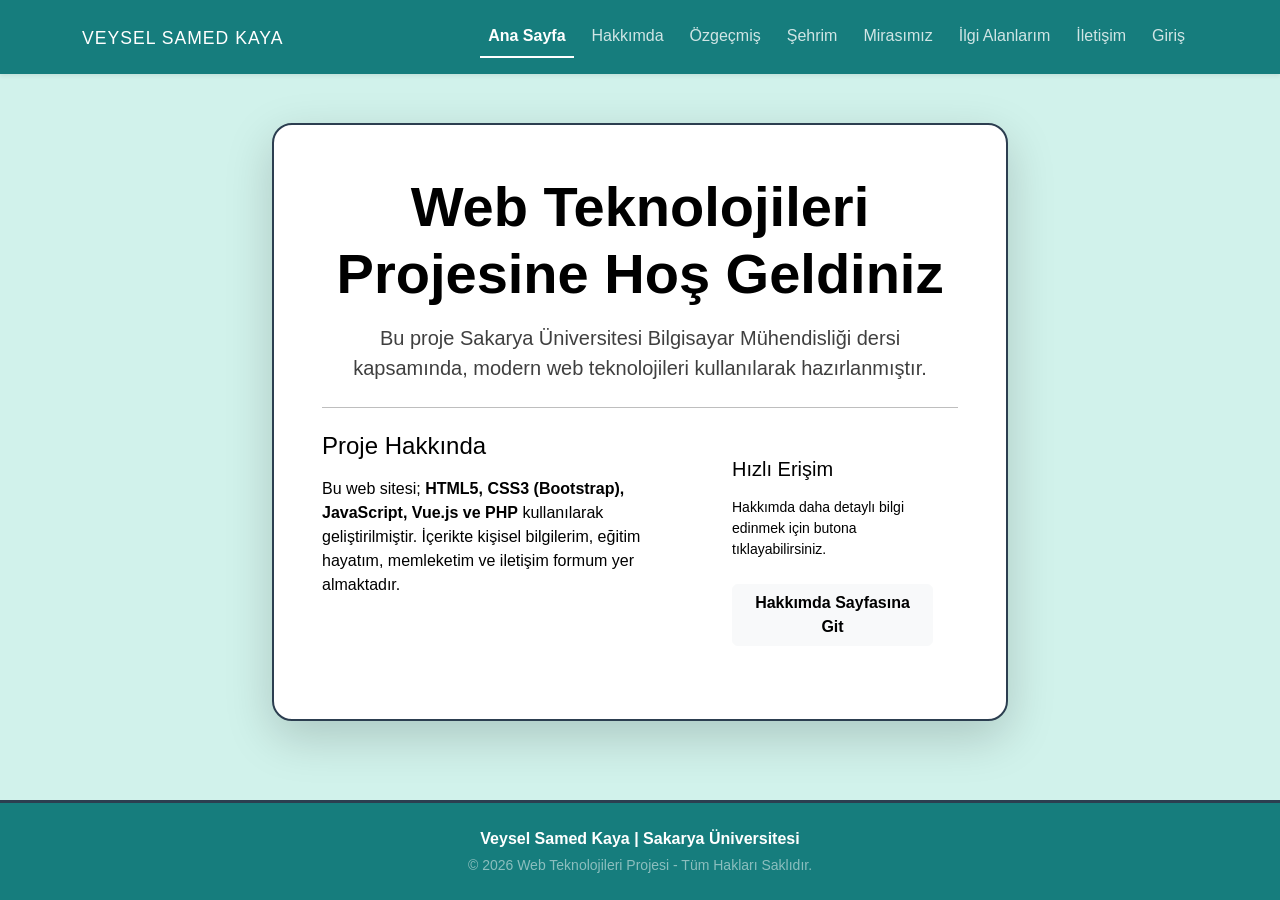
<file: index.html>
<!DOCTYPE html>
<html lang="tr">
<head>
    <meta charset="UTF-8">
    <meta name="viewport" content="width=device-width, initial-scale=1.0">
    <title>Ana Sayfa - Web Projesi</title>
    <link href="https://cdn.jsdelivr.net/npm/bootstrap@5.3.0/dist/css/bootstrap.min.css" rel="stylesheet">
    <link rel="stylesheet" href="style.css">
</head>
<body class="d-flex flex-column min-vh-100">

    <nav class="navbar navbar-expand-lg navbar-dark shadow-sm">
        <div class="container">
            <a class="navbar-brand" href="index.html">
    <span class="user-name">Veysel Samed Kaya</span>
</a>
            <button class="navbar-toggler" type="button" data-bs-toggle="collapse" data-bs-target="#navbarNav">
                <span class="navbar-toggler-icon"></span>
            </button>
            <div class="collapse navbar-collapse" id="navbarNav">
                <ul class="navbar-nav ms-auto">
                    <li class="nav-item"><a class="nav-link active-link" href="index.html">Ana Sayfa</a></li>
                    <li class="nav-item"><a class="nav-link" href="hakkinda.html">Hakkımda</a></li>
                    <li class="nav-item"><a class="nav-link" href="ozgecmis.html">Özgeçmiş</a></li>
                    <li class="nav-item"><a class="nav-link" href="sehrim.html">Şehrim</a></li>
                    <li class="nav-item"><a class="nav-link" href="mirasimiz.html">Mirasımız</a></li>
                    <li class="nav-item"><a class="nav-link" href="ilgialanlarim.html">İlgi Alanlarım</a></li>
                    <li class="nav-item"><a class="nav-link" href="iletisim.html">İletişim</a></li>
                    <li class="nav-item"><a class="nav-link" href="login.html">Giriş</a></li>
                </ul>
            </div>
        </div>
    </nav>

    <main class="container my-auto py-5">
        <div class="row justify-content-center">
            <div class="col-md-10 col-lg-8">
                <div class="custom-card shadow-lg p-5 text-center">
                    <h1 class="display-4 fw-bold mb-3">Web Teknolojileri Projesine Hoş Geldiniz</h1>
                    <p class="lead opacity-75 mb-4">
                        Bu proje Sakarya Üniversitesi Bilgisayar Mühendisliği dersi kapsamında, 
                        modern web teknolojileri kullanılarak hazırlanmıştır.
                    </p>
                    <hr class="my-4 bg-white opacity-25">
                    
                    <div class="row text-start g-4">
                        <div class="col-md-7">
                            <h3 class="h4 mb-3">Proje Hakkında</h3>
                            <p>Bu web sitesi; <strong>HTML5, CSS3 (Bootstrap), JavaScript, Vue.js ve PHP</strong> kullanılarak geliştirilmiştir. İçerikte kişisel bilgilerim, eğitim hayatım, memleketim ve iletişim formum yer almaktadır.</p>
                        </div>
                        <div class="col-md-5">
                            <div class="bg-white bg-opacity-10 p-4 rounded-4 border border-white border-opacity-10">
                                <h4 class="h5 mb-3">Hızlı Erişim</h4>
                                <p class="small mb-4">Hakkımda daha detaylı bilgi edinmek için butona tıklayabilirsiniz.</p>
                                <a href="hakkinda.html" class="btn btn-light w-100 fw-bold">Hakkımda Sayfasına Git</a>
                            </div>
                        </div>
                    </div>
                </div>
            </div>
        </div>
    </main>

    <footer class="mt-auto py-4 text-center">
        <div class="container">
            <p class="mb-1 fw-bold">Veysel Samed Kaya | Sakarya Üniversitesi</p>
            <p class="small opacity-50 mb-0">&copy; 2026 Web Teknolojileri Projesi - Tüm Hakları Saklıdır.</p>
        </div>
    </footer>

    <script src="https://cdn.jsdelivr.net/npm/bootstrap@5.3.0/dist/js/bootstrap.bundle.min.js"></script>
</body>
</html>
</file>
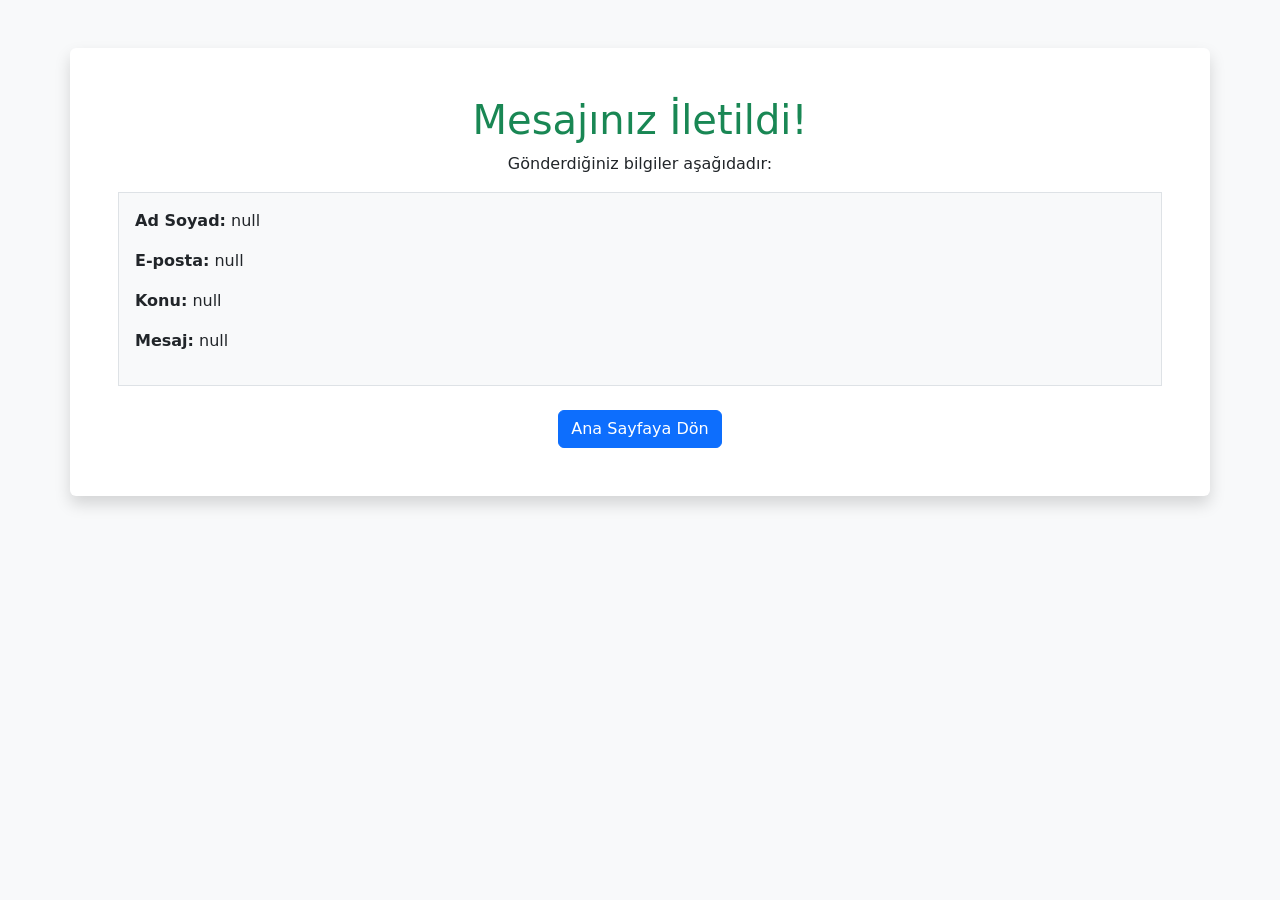
<file: gonderilen.html>
<!DOCTYPE html>
<html lang="tr">
<head>
    <meta charset="UTF-8">
    <title>Mesaj Alındı</title>
    <link href="https://cdn.jsdelivr.net/npm/bootstrap@5.3.0/dist/css/bootstrap.min.css" rel="stylesheet">
</head>
<body class="bg-light p-5 text-center">
    <div class="container bg-white p-5 rounded shadow">
        <h1 class="text-success">Mesajınız İletildi!</h1>
        <p>Gönderdiğiniz bilgiler aşağıdadır:</p>
        <div id="result" class="text-start border p-3 bg-light"></div>
        <a href="index.html" class="btn btn-primary mt-4">Ana Sayfaya Dön</a>
    </div>

    <script>
        // URL'deki verileri çekip ekrana basan küçük bir JS
        const params = new URLSearchParams(window.location.search);
        let resultDiv = document.getElementById("result");
        resultDiv.innerHTML = `
            <p><strong>Ad Soyad:</strong> ${params.get('name')}</p>
            <p><strong>E-posta:</strong> ${params.get('email')}</p>
            <p><strong>Konu:</strong> ${params.get('subject')}</p>
            <p><strong>Mesaj:</strong> ${params.get('message')}</p>
        `;
    </script>
</body>
</html>
</file>
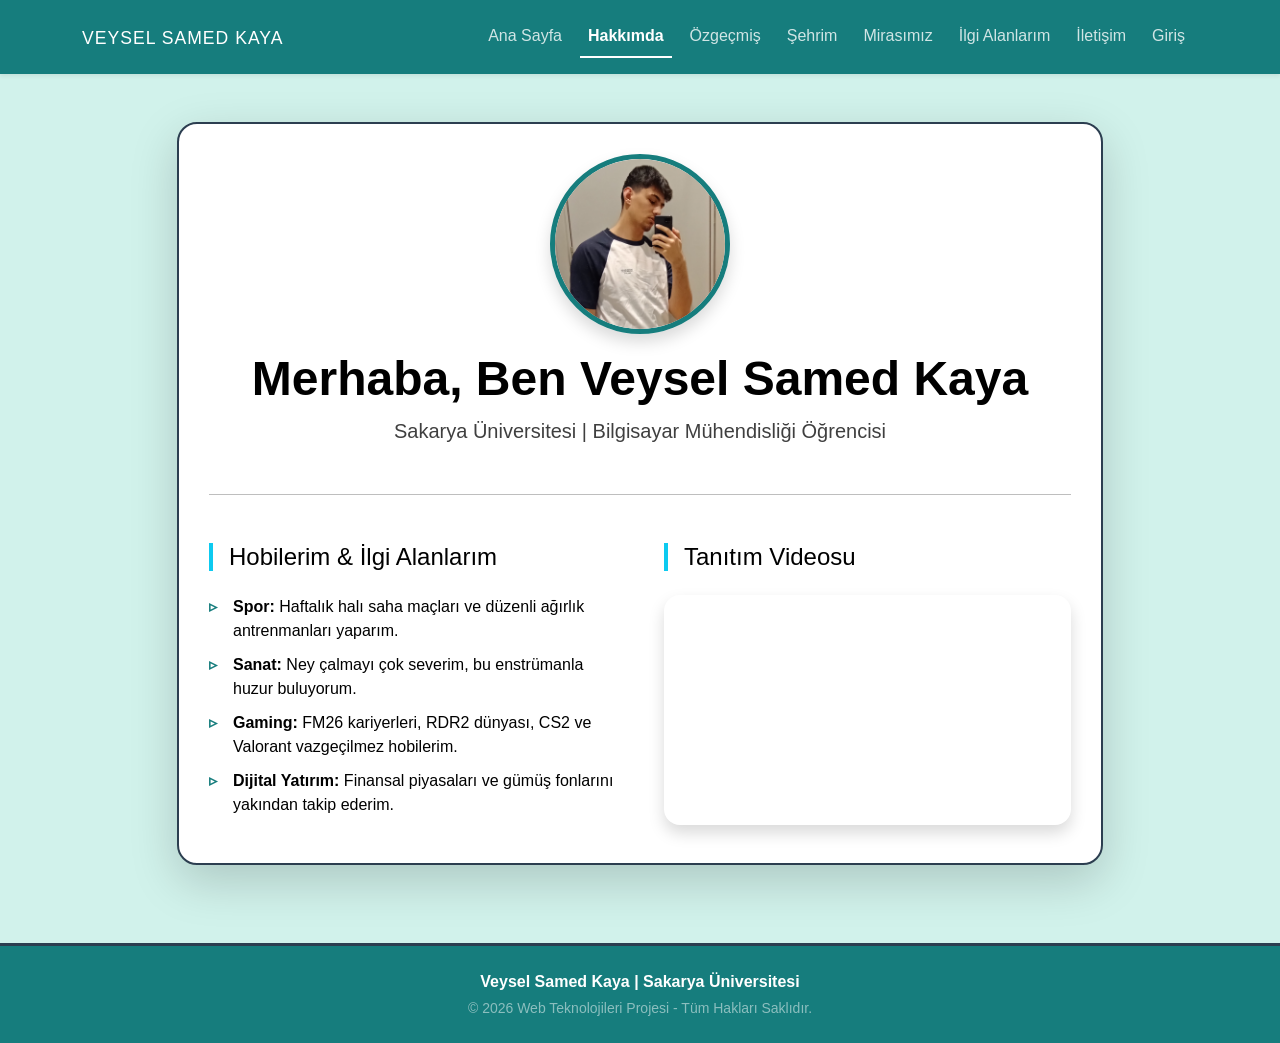
<file: hakkinda.html>
<!DOCTYPE html>
<html lang="tr">
<head>
    <meta charset="UTF-8">
    <meta name="viewport" content="width=device-width, initial-scale=1.0">
    <title>Hakkımda - Web Projesi</title>
    <link href="https://cdn.jsdelivr.net/npm/bootstrap@5.3.0/dist/css/bootstrap.min.css" rel="stylesheet">
    <link rel="stylesheet" href="style.css">
</head>
<body class="d-flex flex-column min-vh-100">

    <nav class="navbar navbar-expand-lg navbar-dark shadow-sm">
        <div class="container">
            <a class="navbar-brand" href="index.html">
    <span class="user-name">Veysel Samed Kaya</span>
</a>
            <button class="navbar-toggler" type="button" data-bs-toggle="collapse" data-bs-target="#navbarNav">
                <span class="navbar-toggler-icon"></span>
            </button>
            <div class="collapse navbar-collapse" id="navbarNav">
                <ul class="navbar-nav ms-auto">
                    <li class="nav-item"><a class="nav-link" href="index.html">Ana Sayfa</a></li>
                    <li class="nav-item"><a class="nav-link active-link" href="hakkinda.html">Hakkımda</a></li>
                    <li class="nav-item"><a class="nav-link" href="ozgecmis.html">Özgeçmiş</a></li>
                    <li class="nav-item"><a class="nav-link" href="sehrim.html">Şehrim</a></li>
                    <li class="nav-item"><a class="nav-link" href="mirasimiz.html">Mirasımız</a></li>
                    <li class="nav-item"><a class="nav-link" href="ilgialanlarim.html">İlgi Alanlarım</a></li>
                    <li class="nav-item"><a class="nav-link" href="iletisim.html">İletişim</a></li>
                    <li class="nav-item"><a class="nav-link" href="login.html">Giriş</a></li>
                </ul>
            </div>
        </div>
    </nav>

    <main class="container my-5">
        <div class="row justify-content-center">
            <div class="col-lg-10">
                
                <div class="custom-card shadow-lg">
                    
                    <div class="text-center mb-5">
                        <img src="vskaya.jpg.png" alt="Veysel Samed Kaya" class="profile-img shadow">
                        <h1 class="display-5 fw-bold mt-3">Merhaba, Ben Veysel Samed Kaya</h1>
                        <p class="lead opacity-75">Sakarya Üniversitesi | Bilgisayar Mühendisliği Öğrencisi</p>
                    </div>

                    <hr class="bg-white opacity-25 my-5">

                    <div class="row g-5">
                        <div class="col-md-6">
                            <h3 class="h4 mb-4 border-start border-4 border-info ps-3">Hobilerim & İlgi Alanlarım</h3>
                            <ul class="custom-list">
                                <li><strong>Spor:</strong> Haftalık halı saha maçları ve düzenli ağırlık antrenmanları yaparım.</li>
                                <li><strong>Sanat:</strong> Ney çalmayı çok severim, bu enstrümanla huzur buluyorum.</li>
                                <li><strong>Gaming:</strong> FM26 kariyerleri, RDR2 dünyası, CS2 ve Valorant vazgeçilmez hobilerim.</li>
                                <li><strong>Dijital Yatırım:</strong> Finansal piyasaları ve gümüş fonlarını yakından takip ederim.</li>
                            </ul>
                        </div>

                        <div class="col-md-6 text-center">
                            <h3 class="h4 mb-4 border-start border-4 border-info ps-3 text-start">Tanıtım Videosu</h3>
                            <div class="ratio ratio-16x9 rounded-4 overflow-hidden border border-white border-opacity-10 shadow">
                                <iframe src="https://www.youtube.com/embed/bRZJp8ulY9Y" title="YouTube video player" frameborder="0" allowfullscreen></iframe>
                            </div>
                        </div>
                    </div>

                </div> </div>
        </div>
    </main>

    <footer class="mt-auto py-4 text-center">
        <div class="container">
            <p class="mb-1 fw-bold">Veysel Samed Kaya | Sakarya Üniversitesi</p>
            <p class="small opacity-50 mb-0">&copy; 2026 Web Teknolojileri Projesi - Tüm Hakları Saklıdır.</p>
        </div>
    </footer>

    <script src="https://cdn.jsdelivr.net/npm/bootstrap@5.3.0/dist/js/bootstrap.bundle.min.js"></script>
</body>
</html>
</file>
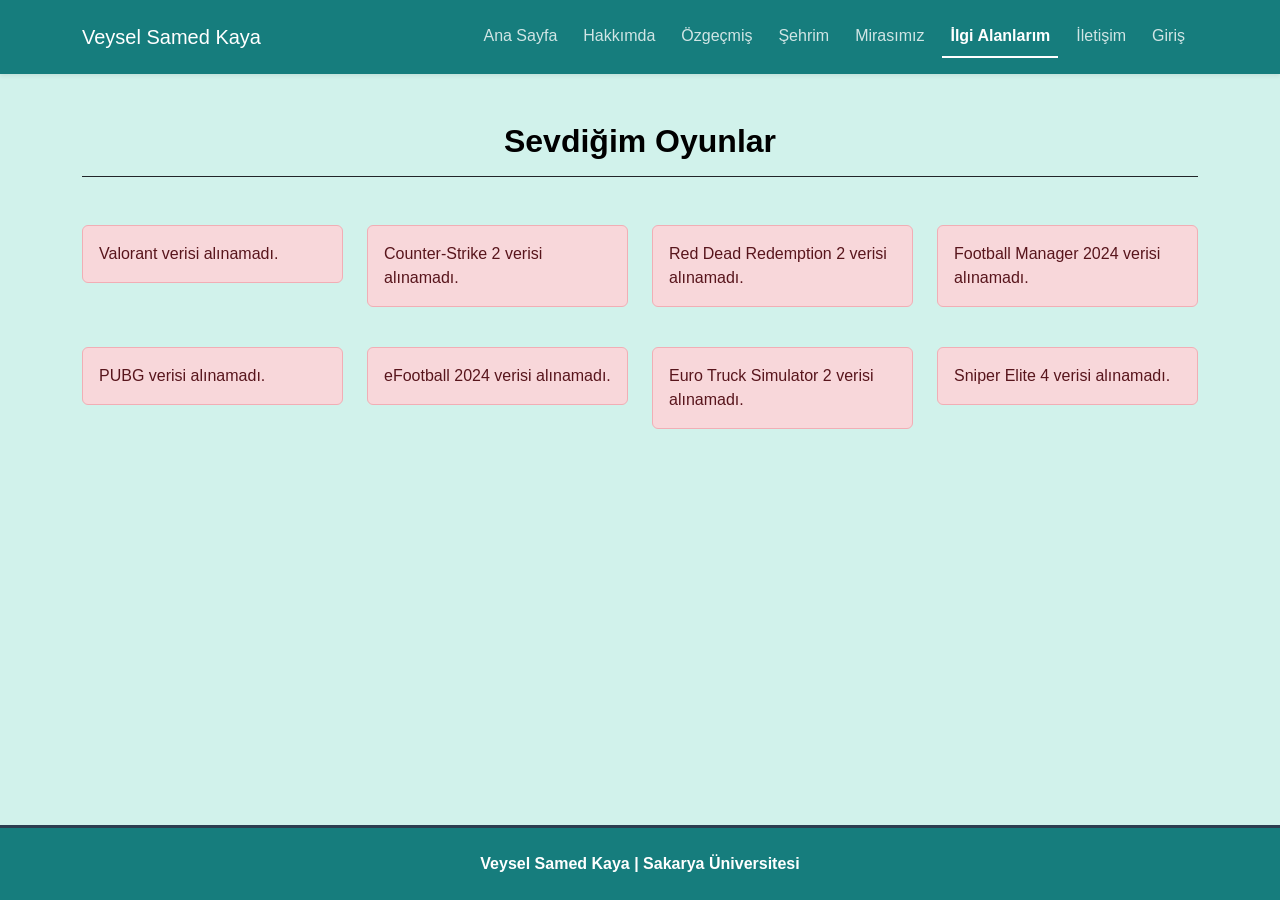
<file: ilgialanlarim.html>
<!DOCTYPE html>
<html lang="tr">
<head>
    <meta charset="UTF-8">
    <meta name="viewport" content="width=device-width, initial-scale=1.0">
    <title>İlgi Alanlarım - Veysel Samed Kaya</title>
    <link href="https://cdn.jsdelivr.net/npm/bootstrap@5.3.0/dist/css/bootstrap.min.css" rel="stylesheet">
    <link rel="stylesheet" href="style.css">
</head>
<body class="d-flex flex-column min-vh-100" style="background-color: #d1f2eb;">

    <nav class="navbar navbar-expand-lg navbar-dark shadow-sm" style="background-color: #167d7d !important;">
        <div class="container">
            <a class="navbar-brand" href="index.html">Veysel Samed Kaya</a>
            <div class="collapse navbar-collapse" id="navbarNav">
                <ul class="navbar-nav ms-auto">
                    <li class="nav-item"><a class="nav-link" href="index.html">Ana Sayfa</a></li>
                    <li class="nav-item"><a class="nav-link" href="hakkinda.html">Hakkımda</a></li>
                    <li class="nav-item"><a class="nav-link" href="ozgecmis.html">Özgeçmiş</a></li>
                    <li class="nav-item"><a class="nav-link" href="sehrim.html">Şehrim</a></li>
                    <li class="nav-item"><a class="nav-link" href="mirasimiz.html">Mirasımız</a></li>
                    <li class="nav-item"><a class="nav-link active-link" href="ilgialanlarim.html">İlgi Alanlarım</a></li>
                    <li class="nav-item"><a class="nav-link" href="iletisim.html">İletişim</a></li>
                    <li class="nav-item"><a class="nav-link" href="login.html">Giriş</a></li>
                </ul>
            </div>
        </div>
    </nav>

    <main class="container my-5">
        <h2 class="text-center mb-5 fw-bold border-bottom border-dark pb-3">Sevdiğim Oyunlar</h2>
        
        <div id="game-container" class="row row-cols-1 row-cols-md-2 row-cols-lg-4 g-4">
            <div class="text-center w-100 py-5" id="loading-area">
                <div class="spinner-border text-dark" role="status"></div>
                <p class="mt-2 fw-bold">Oyun Verileri Çekiliyor...</p>
            </div>
        </div>
    </main>

    <footer class="mt-auto py-4 text-center" style="background-color: #167d7d; color: white;">
        <p class="mb-0 fw-bold">Veysel Samed Kaya | Sakarya Üniversitesi</p>
    </footer>

    <script>
async function oyunlariGetir() {

    const container = document.getElementById('game-container');

    const apiKey = '9e5d613c01c54c45b3e39331571940ec';

    const oyunlar = [
        "Valorant",
        "Counter-Strike 2",
        "Red Dead Redemption 2",
        "Football Manager 2024",
        "PUBG",
        "eFootball 2024",
        "Euro Truck Simulator 2",
        "Sniper Elite 4"
    ];

    container.innerHTML = "";

    for (const oyun of oyunlar) {

        try {

            const response = await fetch(
                `https://api.rawg.io/api/games?key=${apiKey}&search=${encodeURIComponent(oyun)}&page_size=1`
            );

            if (!response.ok) {
                throw new Error("API isteği başarısız");
            }

            const data = await response.json();
            console.log(data);

            if (data.results && data.results.length > 0) {

                const game = data.results[0];

                container.innerHTML += `
                    <div class="col">
                        <div class="card h-100 shadow border-dark"
                             style="border-radius:15px; overflow:hidden;">

                            <img 
                                src="${game.background_image || 'https://via.placeholder.com/300x200'}"
                                class="card-img-top"
                                style="height:180px; object-fit:cover;"
                            >

                            <div class="card-body">

                                <h5 class="card-title fw-bold">
                                    ${game.name}
                                </h5>

                                <p class="mb-2">
                                    ⭐ ${game.rating}/5
                                </p>

                                <p class="text-muted">
                                    Çıkış: ${game.released || "Bilinmiyor"}
                                </p>

                                <a 
                                    href="https://rawg.io/games/${game.slug}"
                                    target="_blank"
                                    class="btn btn-dark w-100"
                                >
                                    İncele
                                </a>

                            </div>
                        </div>
                    </div>
                `;
            }

        } catch (error) {

            console.log("Hata:", error);

            container.innerHTML += `
                <div class="col">
                    <div class="alert alert-danger">
                        ${oyun} verisi alınamadı.
                    </div>
                </div>
            `;
        }
    }
}

oyunlariGetir();
</script>
</body>
</html>
</file>
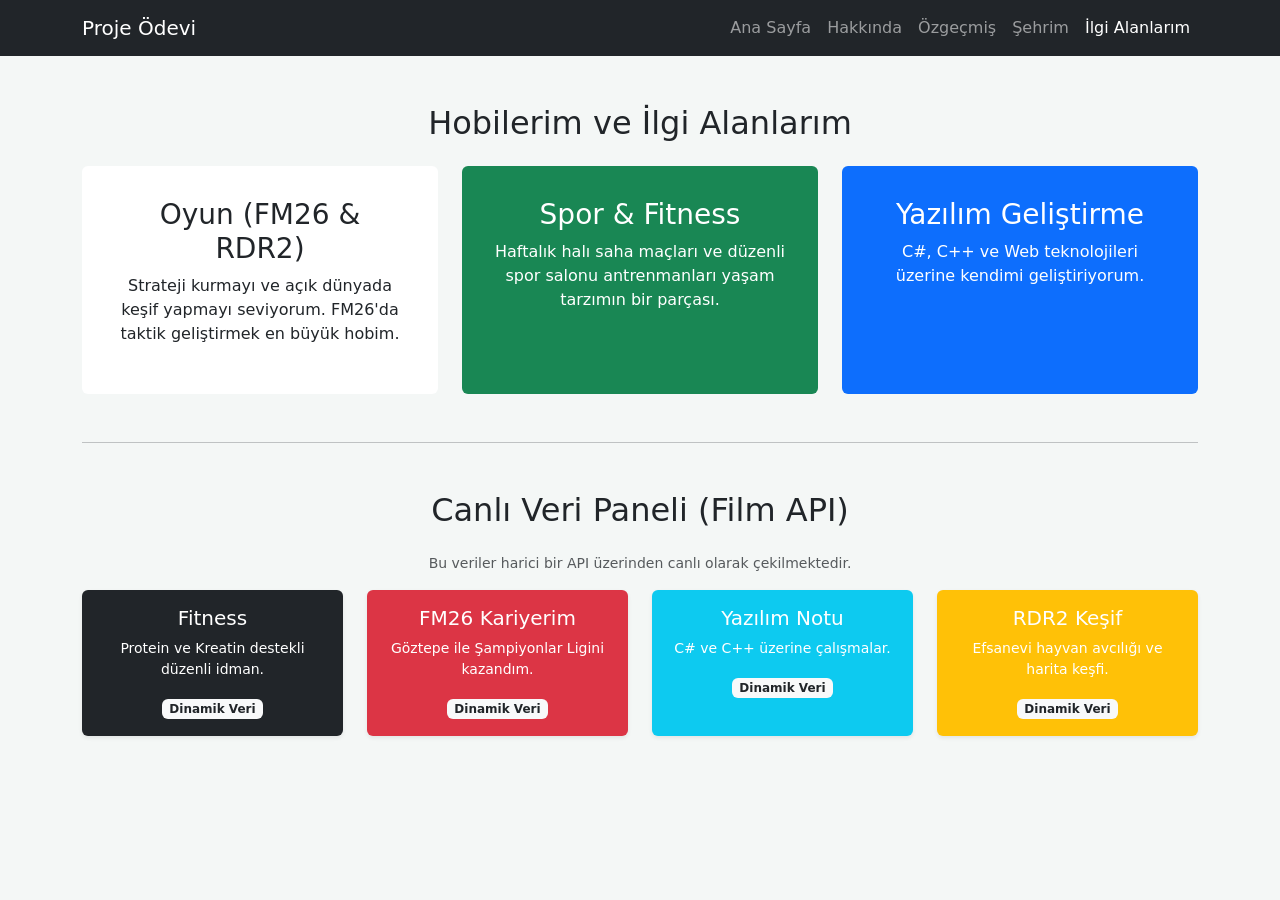
<file: ilgialanlarım.html>
<!DOCTYPE html>
<html lang="tr">
<head>
    <meta charset="UTF-8">
    <meta name="viewport" content="width=device-width, initial-scale=1.0">
    <title>İlgi Alanlarım - API</title>
    <link href="https://cdn.jsdelivr.net/npm/bootstrap@5.3.0/dist/css/bootstrap.min.css" rel="stylesheet">
    <style>
        body { background-color: #f4f7f6; }
        .interest-card { transition: transform 0.3s; border: none; shadow: 0 4px 8px rgba(0,0,0,0.1); }
        .interest-card:hover { transform: translateY(-10px); }
        #api-data img { border-radius: 8px; width: 100%; height: auto; }
    </style>
</head>
<body>

    <!-- Menü -->
    <nav class="navbar navbar-expand-lg navbar-dark bg-dark sticky-top">
        <div class="container">
            <a class="navbar-brand" href="index.html">Proje Ödevi</a>
            <div class="collapse navbar-collapse" id="navbarNav">
                <ul class="navbar-nav ms-auto">
                    <li class="nav-item"><a class="nav-link" href="index.html">Ana Sayfa</a></li>
                    <li class="nav-item"><a class="nav-link" href="hakkinda.html">Hakkında</a></li>
                    <li class="nav-item"><a class="nav-link" href="ozgecmis.html">Özgeçmiş</a></li>
                    <li class="nav-item"><a class="nav-link" href="sehrim.html">Şehrim</a></li>
                    <li class="nav-item"><a class="nav-link active" href="ilgialanlarim.html">İlgi Alanlarım</a></li>
                </ul>
            </div>
        </div>
    </nav>

    <div class="container mt-5">
        <h2 class="text-center mb-4">Hobilerim ve İlgi Alanlarım</h2>
        <div class="row g-4">
            <!-- Hobi 1: Oyun -->
            <div class="col-md-4">
                <div class="card interest-card h-100 p-3 text-center">
                    <div class="card-body">
                        <h3>Oyun (FM26 & RDR2)</h3>
                        <p>Strateji kurmayı ve açık dünyada keşif yapmayı seviyorum. FM26'da taktik geliştirmek en büyük hobim.</p>
                    </div>
                </div>
            </div>
            <!-- Hobi 2: Spor -->
            <div class="col-md-4">
                <div class="card interest-card h-100 p-3 text-center text-white bg-success">
                    <div class="card-body">
                        <h3>Spor & Fitness</h3>
                        <p>Haftalık halı saha maçları ve düzenli spor salonu antrenmanları yaşam tarzımın bir parçası.</p>
                    </div>
                </div>
            </div>
            <!-- Hobi 3: Yazılım -->
            <div class="col-md-4">
                <div class="card interest-card h-100 p-3 text-center text-white bg-primary">
                    <div class="card-body">
                        <h3>Yazılım Geliştirme</h3>
                        <p>C#, C++ ve Web teknolojileri üzerine kendimi geliştiriyorum.</p>
                    </div>
                </div>
            </div>
        </div>

        <hr class="my-5">

        <!-- API BÖLÜMÜ (ÖDEVİN EN ÖNEMLİ KISMI) -->
        <h2 class="text-center mb-4">Canlı Veri Paneli (Film API)</h2>
        <p class="text-center text-muted small">Bu veriler harici bir API üzerinden canlı olarak çekilmektedir.</p>
        <div id="api-data" class="row">
            <!-- Veriler buraya JavaScript ile gelecek -->
            <p class="text-center">Veriler yükleniyor...</p>
        </div>
    </div>

    <!-- API Çekme Scripti -->
    <script>
    // API'den veri gelmeme ihtimaline karşı dinamik veri objesi (Yedek Plan)
    const hobiVerileri = [
        { baslik: "Fitness", detay: "Protein ve Kreatin destekli düzenli idman.", renk: "bg-dark" },
        { baslik: "FM26 Kariyerim", detay: "Göztepe ile Şampiyonlar Ligini kazandım.", renk: "bg-danger" },
        { baslik: "Yazılım Notu", detay: "C# ve C++ üzerine çalışmalar.", renk: "bg-info" },
        { baslik: "RDR2 Keşif", detay: "Efsanevi hayvan avcılığı ve harita keşfi.", renk: "bg-warning text-dark" },
        
        
    ];

    const container = document.getElementById('api-data');
    container.innerHTML = ''; // Yükleniyor yazısını sil

    // Verileri JavaScript ile sayfaya basıyoruz (DOM Manipülasyonu)
    hobiVerileri.forEach(veri => {
        container.innerHTML += `
            <div class="col-md-3 mb-4">
                <div class="card h-100 shadow-sm border-0 ${veri.renk} text-white">
                    <div class="card-body text-center">
                        <h5 class="card-title">${veri.baslik}</h5>
                        <p class="card-text small">${veri.detay}</p>
                        <span class="badge bg-light text-dark">Dinamik Veri</span>
                    </div>
                </div>
            </div>`;
    });
</script>

    <script src="https://cdn.jsdelivr.net/npm/bootstrap@5.3.0/dist/js/bootstrap.bundle.min.js"></script>
</body>
</html>
</file>
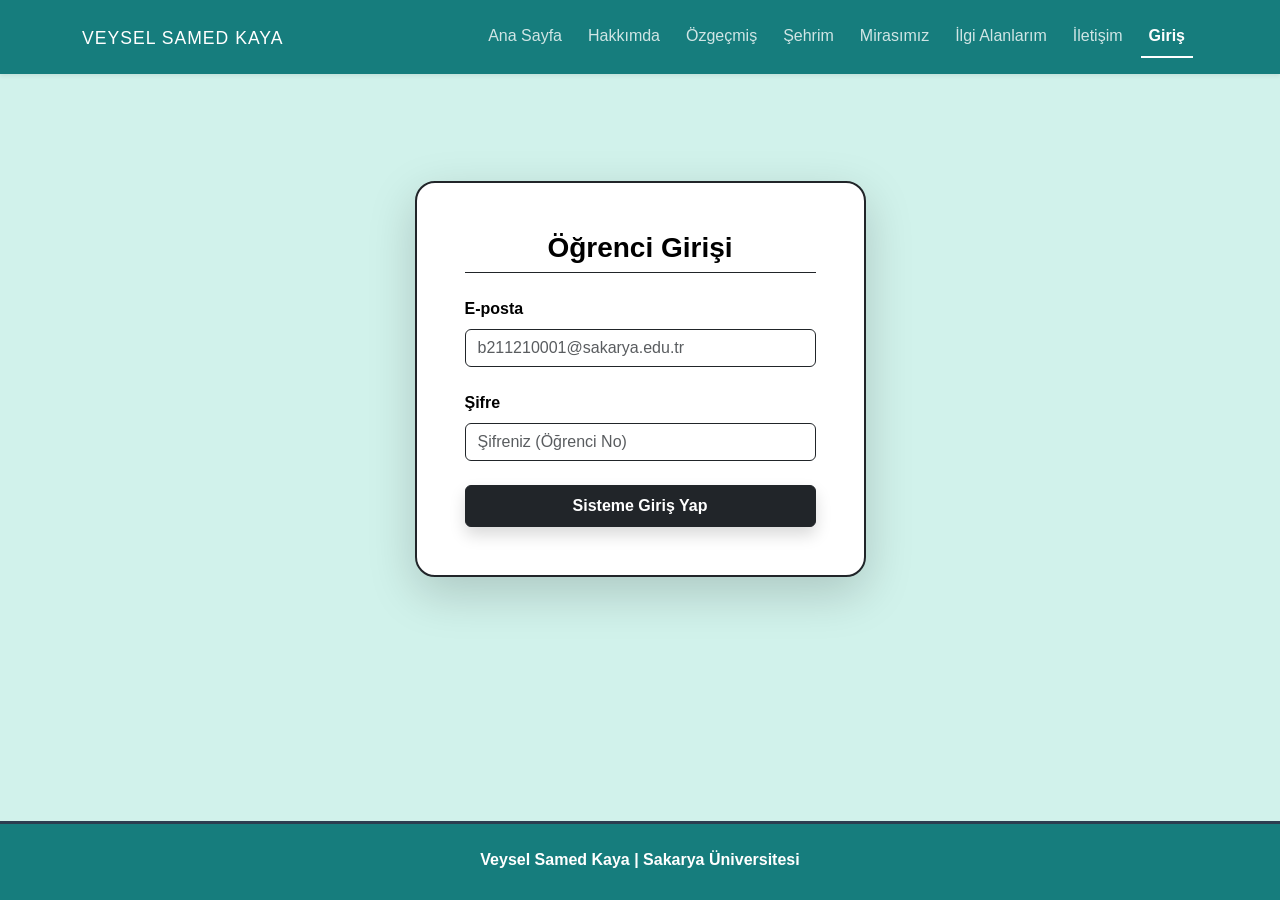
<file: login.html>
<!DOCTYPE html>
<html lang="tr">
<head>
    <meta charset="UTF-8">
    <meta name="viewport" content="width=device-width, initial-scale=1.0">
    <title>Giriş Yap - Veysel Samed Kaya</title>
    <link href="https://cdn.jsdelivr.net/npm/bootstrap@5.3.0/dist/css/bootstrap.min.css" rel="stylesheet">
    <link rel="stylesheet" href="style.css">
</head>
<body class="d-flex flex-column min-vh-100">

    <nav class="navbar navbar-expand-lg navbar-dark shadow-sm" style="background-color: #167d7d !important;">
        <div class="container">
            <a class="navbar-brand" href="index.html">
                <span class="user-name">Veysel Samed Kaya</span>
            </a>
            <div class="collapse navbar-collapse" id="navbarNav">
                <ul class="navbar-nav ms-auto">
                    <li class="nav-item"><a class="nav-link" href="index.html">Ana Sayfa</a></li>
                    <li class="nav-item"><a class="nav-link" href="hakkinda.html">Hakkımda</a></li>
                    <li class="nav-item"><a class="nav-link" href="ozgecmis.html">Özgeçmiş</a></li>
                    <li class="nav-item"><a class="nav-link" href="sehrim.html">Şehrim</a></li>
                    <li class="nav-item"><a class="nav-link" href="mirasimiz.html">Mirasımız</a></li>
                    <li class="nav-item"><a class="nav-link" href="ilgialanlarim.html">İlgi Alanlarım</a></li>
                    <li class="nav-item"><a class="nav-link" href="iletisim.html">İletişim</a></li>
                    <li class="nav-item"><a class="nav-link active-link" href="login.html">Giriş</a></li>
                </ul>
            </div>
        </div>
    </nav>

    <main class="container my-auto">
        <div class="row justify-content-center">
            <div class="col-md-5">
                <div class="custom-card p-5 shadow-lg border border-dark border-2">
                    <h3 class="text-center mb-4 fw-bold border-bottom border-dark pb-2">Öğrenci Girişi</h3>
                    <form action="login.php" method="POST">
                        <div class="mb-4">
                            <label class="form-label fw-bold">E-posta</label>
                            <input type="text" name="email" class="form-control border-dark" placeholder="b211210001@sakarya.edu.tr" required>
                        </div>
                        <div class="mb-4">
                            <label class="form-label fw-bold">Şifre</label>
                            <input type="password" name="password" class="form-control border-dark" placeholder="Şifreniz (Öğrenci No)" required>
                        </div>
                        <button type="submit" class="btn btn-dark w-100 py-2 fw-bold shadow">Sisteme Giriş Yap</button>
                    </form>
                    
                    <div id="errorBox" class="alert alert-danger mt-3 text-center fw-bold" style="display:none; background-color: #ffcccc; color: red;">
                    </div>
                </div>
            </div>
        </div>
    </main>

    <footer class="mt-auto py-4 text-center" style="background-color: #167d7d;">
        <div class="container">
            <p class="mb-1 fw-bold">Veysel Samed Kaya | Sakarya Üniversitesi</p>
        </div>
    </footer>

    <script>
    // Sayfa tamamen yüklendiğinde çalışır
    document.addEventListener("DOMContentLoaded", function() {
        const urlParams = new URLSearchParams(window.location.search);
        if (urlParams.get('durum') === 'hata') {
            const errorBox = document.getElementById("errorBox");
            if (errorBox) {
                errorBox.style.display = "block";
                errorBox.innerText = "Hatalı Giriş! E-posta veya Şifre Yanlış.";
            }
        }
    });
</script>
</body>
</html>
</file>
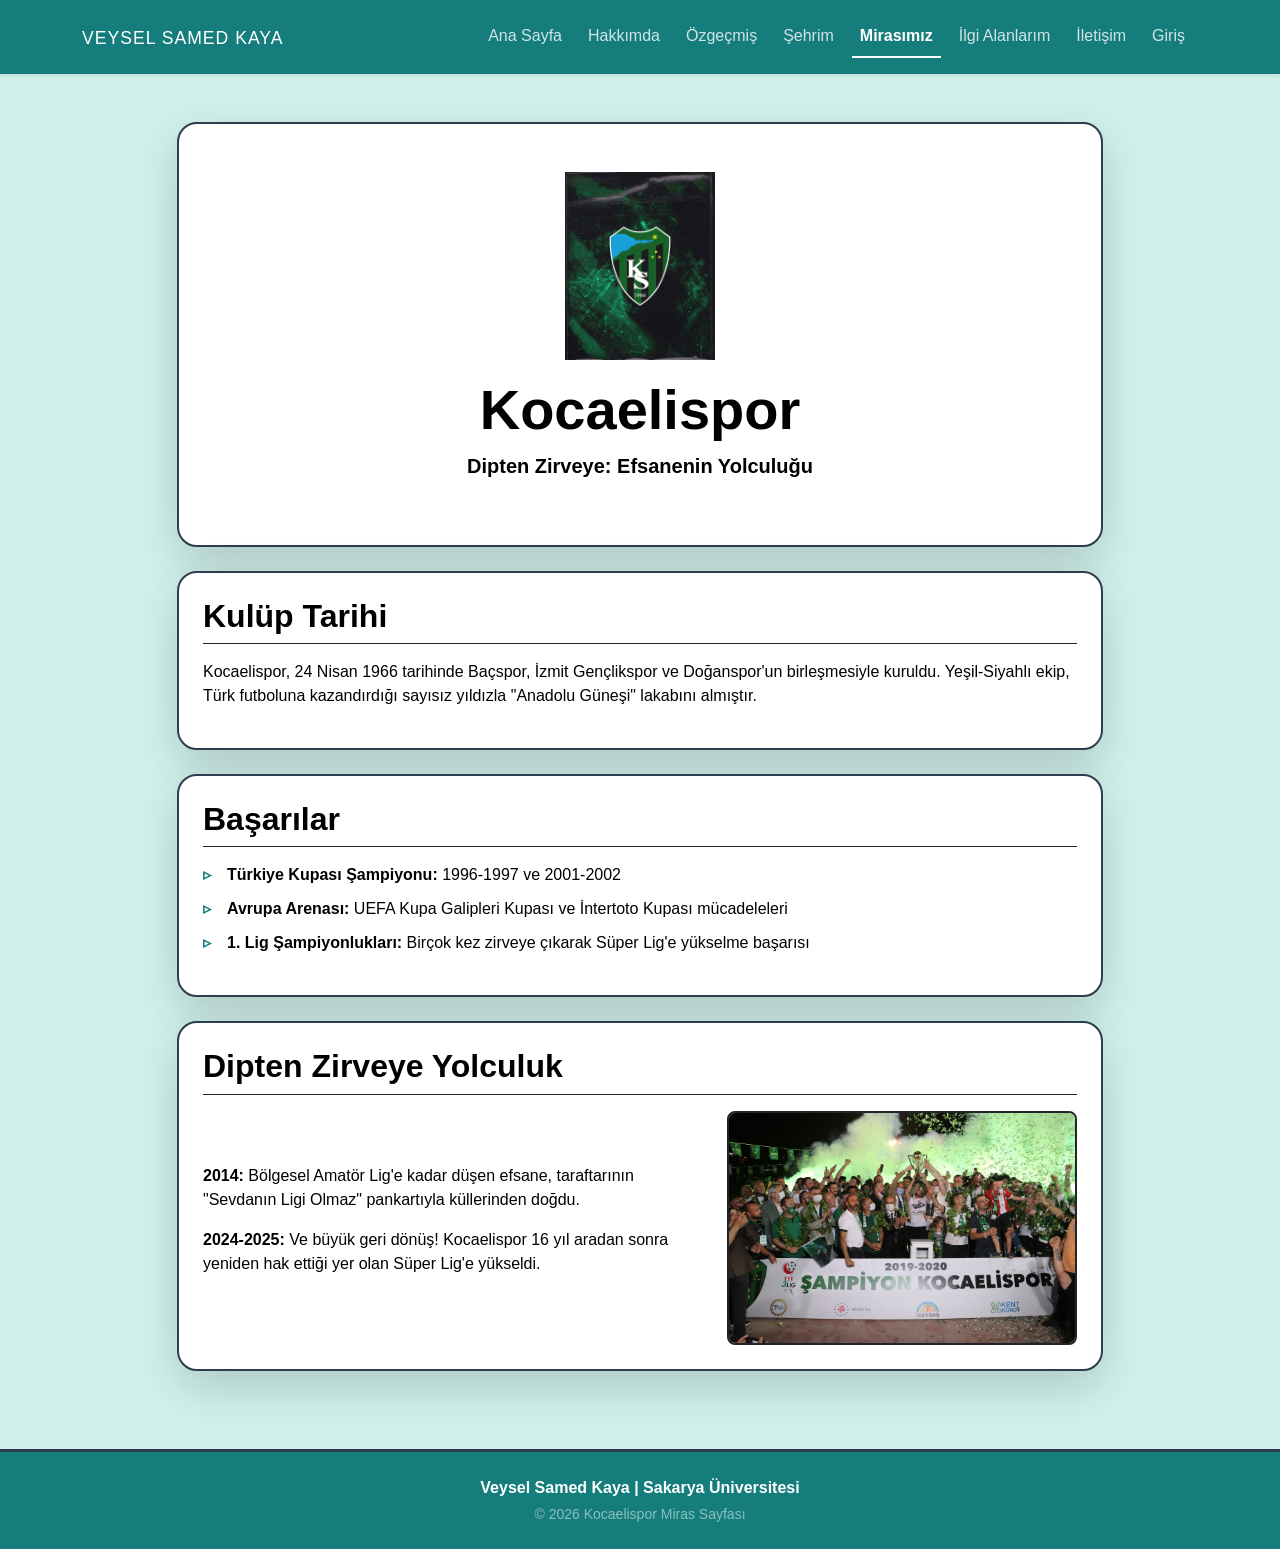
<file: mirasimiz.html>
<!DOCTYPE html>
<html lang="tr">
<head>
    <meta charset="UTF-8">
    <meta name="viewport" content="width=device-width, initial-scale=1.0">
    <title>Mirasımız - Kocaelispor</title>
    <link href="https://cdn.jsdelivr.net/npm/bootstrap@5.3.0/dist/css/bootstrap.min.css" rel="stylesheet">
    <link rel="stylesheet" href="style.css">
</head>
<body class="d-flex flex-column min-vh-100">

    <nav class="navbar navbar-expand-lg navbar-dark shadow-sm" style="background-color: #167d7d !important;">
        <div class="container">
            <a class="navbar-brand" href="index.html">
    <span class="user-name">Veysel Samed Kaya</span>
</a>
            <div class="collapse navbar-collapse" id="navbarNav">
                <ul class="navbar-nav ms-auto">
                    <li class="nav-item"><a class="nav-link" href="index.html">Ana Sayfa</a></li>
                    <li class="nav-item"><a class="nav-link" href="hakkinda.html">Hakkımda</a></li>
                    <li class="nav-item"><a class="nav-link" href="ozgecmis.html">Özgeçmiş</a></li>
                    <li class="nav-item"><a class="nav-link" href="sehrim.html">Şehrim</a></li>
                    <li class="nav-item"><a class="nav-link active-link" href="mirasimiz.html">Mirasımız</a></li>
                    <li class="nav-item"><a class="nav-link" href="ilgialanlarim.html">İlgi Alanlarım</a></li>
                    <li class="nav-item"><a class="nav-link" href="iletisim.html">İletişim</a></li>
                    <li class="nav-item"><a class="nav-link" href="login.html">Giriş</a></li>
                </ul>
            </div>
        </div>
    </nav>

    <main class="container my-5">
        <div class="row justify-content-center">
            <div class="col-lg-10">
                
                <div class="custom-card p-5 text-center shadow-lg mb-4">
                    <img src="41logo.png" alt="Kocaelispor Logo" style="max-width: 150px;" class="mb-3">
                    <h1 class="display-4 fw-bold">Kocaelispor</h1>
                    <p class="lead fw-bold">Dipten Zirveye: Efsanenin Yolculuğu</p>
                </div>

                <div class="custom-card p-4 shadow-lg mb-4">
                    <h2 class="fw-bold border-bottom border-dark pb-2 mb-3">Kulüp Tarihi</h2>
                    <p>Kocaelispor, 24 Nisan 1966 tarihinde Baçspor, İzmit Gençlikspor ve Doğanspor'un birleşmesiyle kuruldu. Yeşil-Siyahlı ekip, Türk futboluna kazandırdığı sayısız yıldızla "Anadolu Güneşi" lakabını almıştır.</p>
                </div>

                <div class="custom-card p-4 shadow-lg mb-4">
                    <h2 class="fw-bold border-bottom border-dark pb-2 mb-3">Başarılar</h2>
                    <ul class="custom-list">
                        <li><strong>Türkiye Kupası Şampiyonu:</strong> 1996-1997 ve 2001-2002</li>
                        <li><strong>Avrupa Arenası:</strong> UEFA Kupa Galipleri Kupası ve İntertoto Kupası mücadeleleri</li>
                        <li><strong>1. Lig Şampiyonlukları:</strong> Birçok kez zirveye çıkarak Süper Lig'e yükselme başarısı</li>
                    </ul>
                </div>

                <div class="custom-card p-4 shadow-lg">
                    <h2 class="fw-bold border-bottom border-dark pb-2 mb-3">Dipten Zirveye Yolculuk</h2>
                    <div class="row align-items-center">
                        <div class="col-md-7">
                            <p><strong>2014:</strong> Bölgesel Amatör Lig'e kadar düşen efsane, taraftarının "Sevdanın Ligi Olmaz" pankartıyla küllerinden doğdu.</p>
                            <p><strong>2024-2025:</strong> Ve büyük geri dönüş! Kocaelispor 16 yıl aradan sonra yeniden hak ettiği yer olan Süper Lig'e yükseldi.</p>
                        </div>
                        <div class="col-md-5">
                            <img src="kutlama.png" alt="Şampiyonluk Kutlaması" class="img-fluid rounded-3 border border-dark border-2">
                        </div>
                    </div>
                </div>

            </div>
        </div>
    </main>

    <footer class="mt-auto py-4 text-center" style="background-color: #167d7d;">
        <div class="container">
            <p class="mb-1 fw-bold">Veysel Samed Kaya | Sakarya Üniversitesi</p>
            <p class="small opacity-50 mb-0">&copy; 2026 Kocaelispor Miras Sayfası</p>
        </div>
    </footer>

    <script src="https://cdn.jsdelivr.net/npm/bootstrap@5.3.0/dist/js/bootstrap.bundle.min.js"></script>
</body>
</html>
</file>
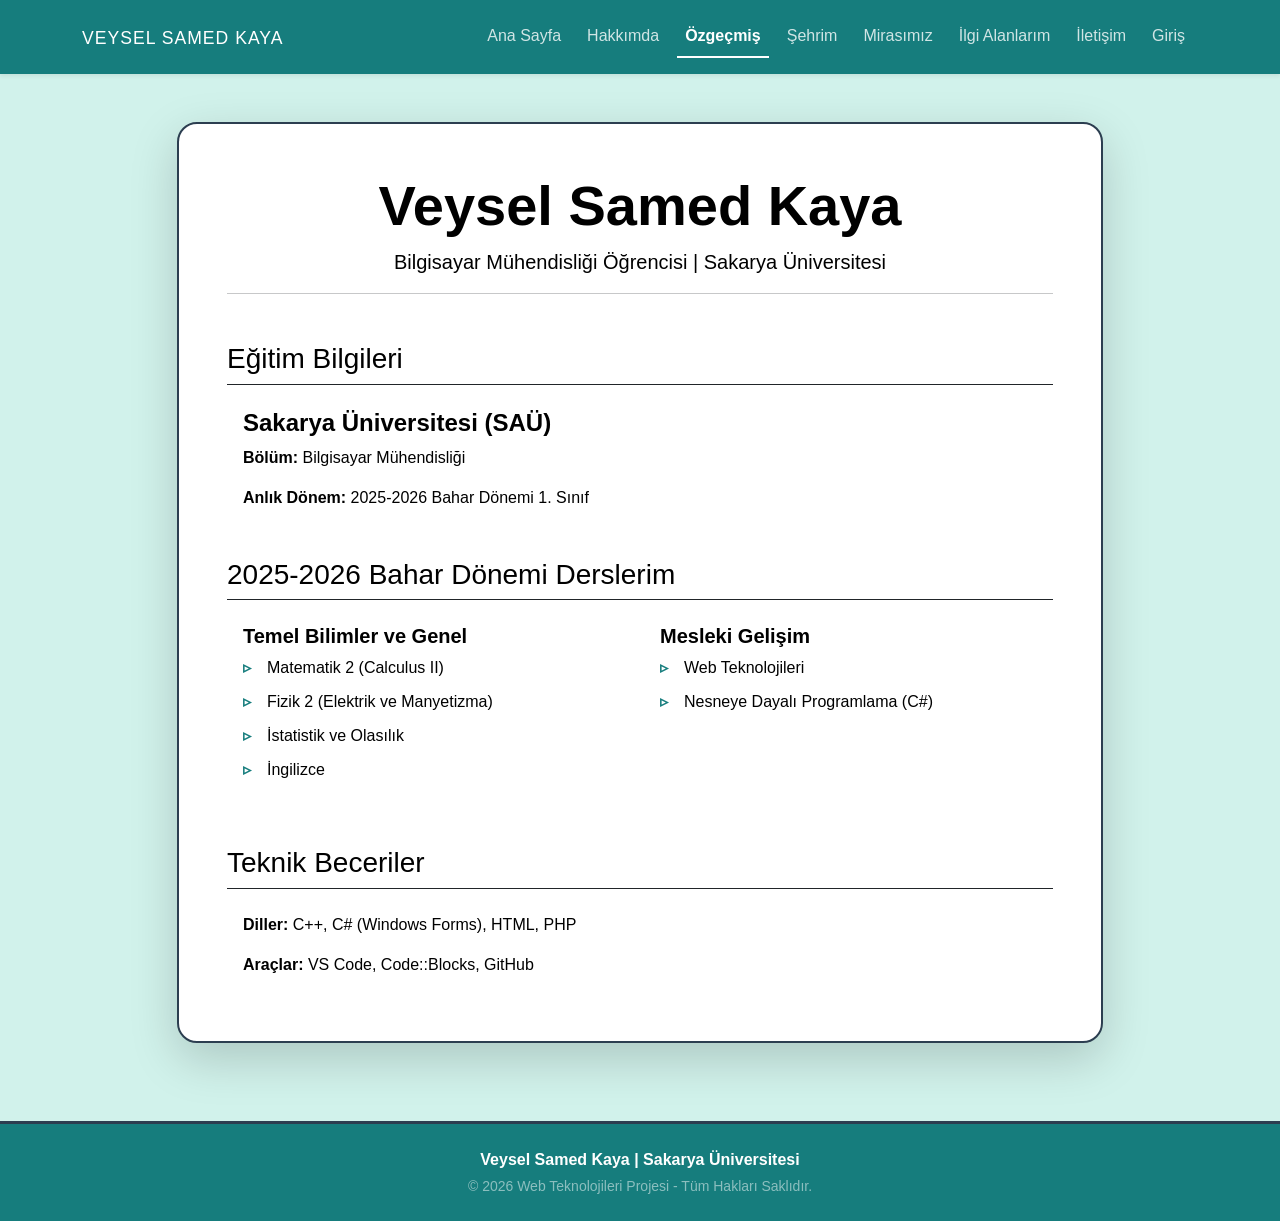
<file: ozgecmis.html>
<!DOCTYPE html>
<html lang="tr">
<head>
    <meta charset="UTF-8">
    <meta name="viewport" content="width=device-width, initial-scale=1.0">
    <title>Özgeçmiş - Web Projesi</title>
    <link href="https://cdn.jsdelivr.net/npm/bootstrap@5.3.0/dist/css/bootstrap.min.css" rel="stylesheet">
    <link rel="stylesheet" href="style.css">
</head>
<body class="d-flex flex-column min-vh-100">

    <nav class="navbar navbar-expand-lg navbar-dark shadow-sm">
        <div class="container">
            <a class="navbar-brand" href="index.html">
    <span class="user-name">Veysel Samed Kaya</span>
</a>
            <button class="navbar-toggler" type="button" data-bs-toggle="collapse" data-bs-target="#navbarNav">
                <span class="navbar-toggler-icon"></span>
            </button>
            <div class="collapse navbar-collapse" id="navbarNav">
                <ul class="navbar-nav ms-auto">
                    <li class="nav-item"><a class="nav-link" href="index.html">Ana Sayfa</a></li>
                    <li class="nav-item"><a class="nav-link" href="hakkinda.html">Hakkımda</a></li>
                    <li class="nav-item"><a class="nav-link active-link" href="ozgecmis.html">Özgeçmiş</a></li>
                    <li class="nav-item"><a class="nav-link" href="sehrim.html">Şehrim</a></li>
                    <li class="nav-item"><a class="nav-link" href="mirasimiz.html">Mirasımız</a></li>
                    <li class="nav-item"><a class="nav-link" href="ilgialanlarim.html">İlgi Alanlarım</a></li>
                    <li class="nav-item"><a class="nav-link" href="iletisim.html">İletişim</a></li>
                    <li class="nav-item"><a class="nav-link" href="login.html">Giriş</a></li>
                </ul>
            </div>
        </div>
    </nav>

    <main class="container my-5">
        <div class="row justify-content-center">
            <div class="col-lg-10">
                
                <div class="cv-card shadow-lg p-5">
                    
                    <header class="text-center mb-5">
                        <h1 class="display-4 fw-bold">Veysel Samed Kaya</h1>
                        <p class="lead">Bilgisayar Mühendisliği Öğrencisi | Sakarya Üniversitesi</p>
                        <hr class="border-dark opacity-25">
                    </header>

                    <section class="mb-5">
                        <h2 class="h3 border-bottom border-dark pb-2 mb-4">Eğitim Bilgileri</h2>
                        <article class="ps-3">
                            <h4 class="fw-bold">Sakarya Üniversitesi (SAÜ)</h4>
                            <p><strong>Bölüm:</strong> Bilgisayar Mühendisliği</p>
                            <p><strong>Anlık Dönem:</strong> 2025-2026 Bahar Dönemi 1. Sınıf</p>
                        </article>
                    </section>

                    <section class="mb-5">
                        <h2 class="h3 border-bottom border-dark pb-2 mb-4">2025-2026 Bahar Dönemi Derslerim</h2>
                        <div class="row g-4 ps-3">
                            <div class="col-md-6">
                                <article>
                                    <h5 class="fw-bold">Temel Bilimler ve Genel</h5>
                                    <ul class="custom-list">
                                        <li>Matematik 2 (Calculus II)</li>
                                        <li>Fizik 2 (Elektrik ve Manyetizma)</li>
                                        <li>İstatistik ve Olasılık</li>
                                        <li>İngilizce</li>
                                    </ul>
                                </article>
                            </div>
                            <div class="col-md-6">
                                <article>
                                    <h5 class="fw-bold">Mesleki Gelişim</h5>
                                    <ul class="custom-list">
                                        <li>Web Teknolojileri</li>
                                        <li>Nesneye Dayalı Programlama (C#)</li>
                                    </ul>
                                </article>
                            </div>
                        </div>
                    </section>

                    <section>
                        <h2 class="h3 border-bottom border-dark pb-2 mb-4">Teknik Beceriler</h2>
                        <div class="ps-3">
                            <p><strong>Diller:</strong> C++, C# (Windows Forms), HTML, PHP</p>
                            <p><strong>Araçlar:</strong> VS Code, Code::Blocks, GitHub</p>
                        </div>
                    </section>

                </div> </div>
        </div>
    </main>

    <footer class="mt-auto py-4 text-center">
        <div class="container">
            <p class="mb-1 fw-bold">Veysel Samed Kaya | Sakarya Üniversitesi</p>
            <p class="small opacity-50 mb-0">&copy; 2026 Web Teknolojileri Projesi - Tüm Hakları Saklıdır.</p>
        </div>
    </footer>

    <script src="https://cdn.jsdelivr.net/npm/bootstrap@5.3.0/dist/js/bootstrap.bundle.min.js"></script>
</body>
</html>
</file>
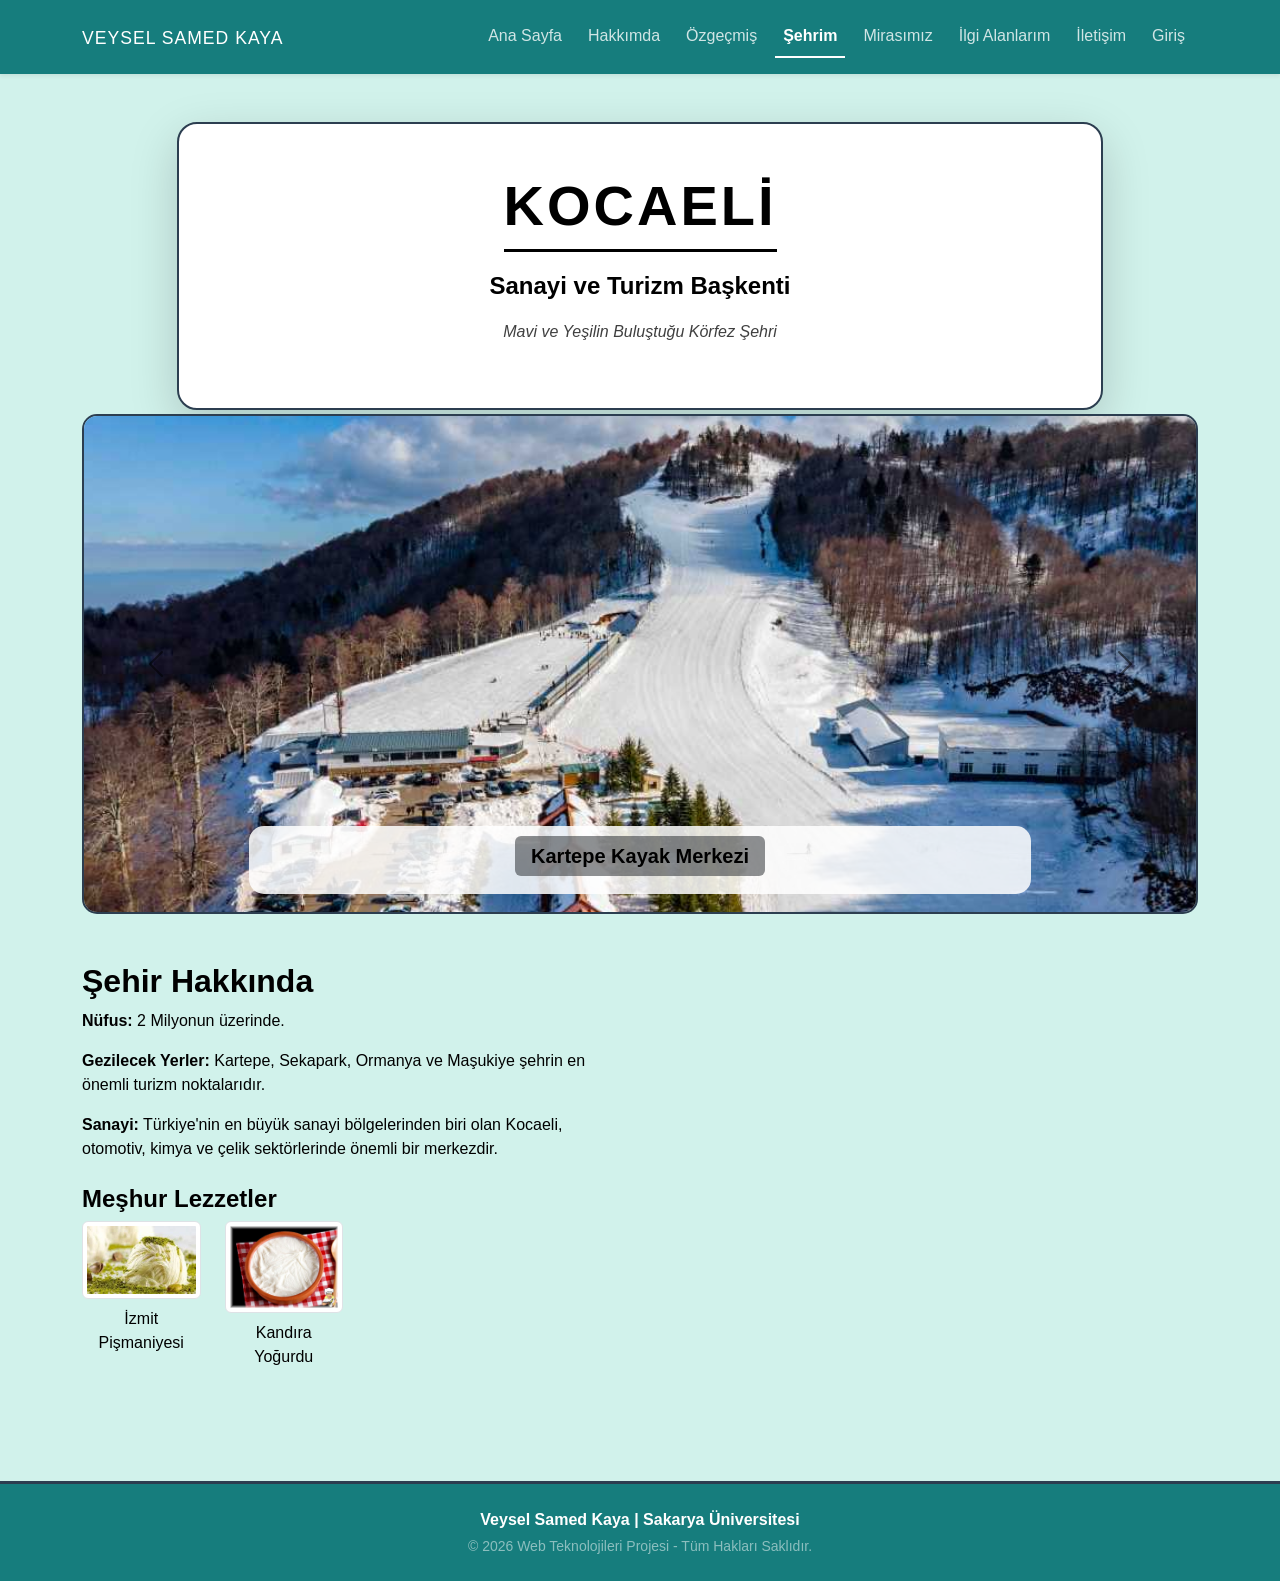
<file: sehrim.html>
<!DOCTYPE html>
<html lang="tr">
<head>
    <meta charset="UTF-8">
    <meta name="viewport" content="width=device-width, initial-scale=1.0">
    <title>Şehrim - Kocaeli</title>
    <link href="https://cdn.jsdelivr.net/npm/bootstrap@5.3.0/dist/css/bootstrap.min.css" rel="stylesheet">
    <link rel="stylesheet" href="style.css">
</head>
<body>

    <!-- Menü -->
    <nav class="navbar navbar-expand-lg navbar-dark shadow-sm" style="background-color: #167d7d !important;">
        <div class="container">
           <a class="navbar-brand" href="index.html">
    <span class="user-name">Veysel Samed Kaya</span>
</a>
            <div class="collapse navbar-collapse" id="navbarNav">
                <ul class="navbar-nav ms-auto">
                    <li class="nav-item"><a class="nav-link" href="index.html">Ana Sayfa</a></li>
                    <li class="nav-item"><a class="nav-link" href="hakkinda.html">Hakkımda</a></li>
                    <li class="nav-item"><a class="nav-link" href="ozgecmis.html">Özgeçmiş</a></li>
                    <li class="nav-item"><a class="nav-link active-link" href="sehrim.html">Şehrim</a></li>
                    <li class="nav-item"><a class="nav-link" href="mirasimiz.html">Mirasımız</a></li>
                    <li class="nav-item"><a class="nav-link" href="ilgialanlarim.html">İlgi Alanlarım</a></li>
                    <li class="nav-item"><a class="nav-link" href="iletisim.html">İletişim</a></li>
                    <li class="nav-item"><a class="nav-link" href="login.html">Giriş</a></li>
                </ul>
            </div>
        </div>
    </nav>

   <div class="container mt-5">
    <div class="row justify-content-center">
        <div class="col-lg-10">
            <div class="custom-card p-5 text-center shadow-lg" style="margin-bottom: -20px;">
                <h1 class="display-4 fw-bold mb-3" style="letter-spacing: 3px; border-bottom: 3px solid #000; display: inline-block; padding-bottom: 10px;">
                    KOCAELİ
                </h1>
                <p class="lead fw-bold fs-4">Sanayi ve Turizm Başkenti</p>
                <p class="fst-italic opacity-75">Mavi ve Yeşilin Buluştuğu Körfez Şehri</p>
            </div>
        </div>
    </div>
</div>

    <!-- 4 Resimli Kocaeli Slider -->
    <div id="cityCarousel" class="carousel slide mt-4 container" data-bs-ride="carousel">
        <div class="carousel-inner">
            <div class="carousel-item active">
                <img src="kartepe.jpg" class="d-block w-100" alt="Kartepe">
                    <div class="carousel-caption d-none d-md-block">
                        <h5 class="bg-dark bg-opacity-50 d-inline-block px-3 py-2 rounded">Kartepe Kayak Merkezi</h5>
                            </div>
            </div>
            <div class="carousel-item">
                <img src="sekapark.jpg" class="d-block w-100" alt="Sekapark">
                    <div class="carousel-caption d-none d-md-block">
                        <h5 class="bg-dark bg-opacity-50 d-inline-block px-3 py-2 rounded">Sekapark</h5>
                            </div>
            </div>
            <div class="carousel-item">
                <img src="ormanya.jpg" class="d-block w-100" alt="Ormanya">
                <div class="carousel-caption d-none d-md-block">
                <h5 class="bg-dark bg-opacity-50 d-inline-block px-3 py-2 rounded">Ormanya Doğal Yaşam Parkı</h5>
                </div>
            </div>
            <div class="carousel-item">
                <img src="saatkulesi.jpg" class="d-block w-100" alt="İzmit Saat Kulesi">
                <div class="carousel-caption d-none d-md-block">
                <h5 class="bg-dark bg-opacity-50 d-inline-block px-3 py-2 rounded">İzmit Saat Kulesi</h5>
                </div>
            </div>
            <div class="carousel-item">
    <img src="gemi.jpg" class="d-block w-100" alt="Gayret Gemi Müzesi">
    <div class="carousel-caption d-none d-md-block">
        <h5 class="bg-dark bg-opacity-50 d-inline-block px-3 py-2 rounded">Gayret Gemi Müzesi</h5>
    </div>
</div>
            
        </div>
        <button class="carousel-control-prev" type="button" data-bs-target="#cityCarousel" data-bs-slide="prev">
            <span class="carousel-control-prev-icon"></span>
        </button>
        <button class="carousel-control-next" type="button" data-bs-target="#cityCarousel" data-bs-slide="next">
            <span class="carousel-control-next-icon"></span>
        </button>
    </div>

    <div class="container mt-5">
        <div class="row">
            <div class="col-md-6">
                <h2>Şehir Hakkında</h2>
                <p><strong>Nüfus:</strong> 2 Milyonun üzerinde.</p>
                <p><strong>Gezilecek Yerler:</strong> Kartepe, Sekapark, Ormanya ve Maşukiye şehrin en önemli turizm noktalarıdır.</p>
                <p><strong>Sanayi:</strong> Türkiye'nin en büyük sanayi bölgelerinden biri olan Kocaeli, otomotiv, kimya ve çelik sektörlerinde önemli bir merkezdir.</p>
                <div class="mt-4">
    <h4>Meşhur Lezzetler</h4>
    <div class="row text-center">
        <div class="col-6 col-md-3">
            <img src="pişmaniye.jpg" class="img-thumbnail mb-2" alt="Pişmaniye">
            <p>İzmit Pişmaniyesi</p>
        </div>
        <div class="col-6 col-md-3">
            <img src="yoğurt.jpg" class="img-thumbnail mb-2" alt="Kandıra Yoğurdu">
            <p>Kandıra Yoğurdu</p>
        </div>
    </div>
</div>
            </div>
            
        </div>
    </div>

    <script src="https://cdn.jsdelivr.net/npm/bootstrap@5.3.0/dist/js/bootstrap.bundle.min.js"></script>

        <div class="container mt-5 pb-5"></div>
        
    
</body>
    <footer class="mt-auto py-4 text-center">
        <div class="container">
            <p class="mb-1 fw-bold">Veysel Samed Kaya | Sakarya Üniversitesi</p>
            <p class="small opacity-50 mb-0">&copy; 2026 Web Teknolojileri Projesi - Tüm Hakları Saklıdır.</p>
        </div>
    </footer>
</html>
</file>
<file: style.css>
/* --- 1. GENEL TEMELLER --- */
:root {
    --ana-yesil: #167d7d;
    --arka-plan: #d1f2eb;
    --antrasit: #2c3e50;
    --tam-siyah: #000000;
}

body { 
    background-color: var(--arka-plan); 
    font-family: 'Segoe UI', Tahoma, Geneva, Verdana, sans-serif;
    color: var(--tam-siyah);
}

/* --- 2. NAVBAR (MENÜ) --- */
.navbar {
    background-color: var(--ana-yesil) !important; 
    padding: 1rem 0;
}

.navbar-brand .user-name {
    font-weight: 300;
    letter-spacing: 1px;
    text-transform: uppercase;
    font-size: 1.1rem;
    color: #ffffff !important;
}

.navbar-nav .nav-link {
    color: rgba(255, 255, 255, 0.8) !important;
    font-weight: 500;
    margin: 0 5px;
    transition: 0.3s;
}

.navbar-nav .nav-link:hover, 
.navbar-nav .nav-link.active-link {
    color: #ffffff !important;
    font-weight: 800 !important;
    border-bottom: 2px solid #ffffff;
}

/* --- 3. KART YAPILARI (ORTAK) --- */
.custom-card, .cv-card, .interest-card { 
    background-color: #ffffff;
    border-radius: 20px; 
    padding: 30px;
    margin-bottom: 30px;
    box-shadow: 0 10px 30px rgba(0,0,0,0.1);
    border: 2px solid var(--antrasit);
    transition: transform 0.3s ease;
}

.custom-card:hover, .cv-card:hover {
    transform: translateY(-5px);
}

/* Koyu Temalı Kart İstenirse  */
.bg-dark-custom {
    background-color: #45818e !important;
}

/* --- 4. TİPOGRAFİ & RESİMLER --- */
h1, h2, h3, h4, h5, h6 {
    color: var(--tam-siyah);
    font-weight: 700;
}

.profile-img { 
    width: 180px; 
    height: 180px; 
    object-fit: cover; 
    border-radius: 50%; 
    border: 5px solid var(--ana-yesil);
}

/* --- 5. ÖZGEÇMİŞ & LİSTELER --- */
.custom-list {
    list-style: none;
    padding-left: 0;
}

.custom-list li {
    padding-left: 1.5em;
    position: relative;
    margin-bottom: 10px;
}

.custom-list li::before {
    content: "▹";
    color: var(--ana-yesil);
    position: absolute;
    left: 0;
    font-weight: bold;
}

.progress {
    height: 12px;
    background-color: #e9ecef;
    border-radius: 10px;
}

.progress-bar {
    background-color: var(--ana-yesil) !important;
}

/* --- 6. ŞEHRİM SAYFASI  --- */
.carousel-item img {
    height: 500px;
    object-fit: cover;
    border-radius: 15px;
    border: 2px solid var(--antrasit);
}

.carousel-caption {
    background: rgba(255, 255, 255, 0.85);
    border-radius: 15px;
    padding: 10px 20px;
    color: var(--tam-siyah) !important;
}

.carousel-control-prev-icon, .carousel-control-next-icon {
    filter: invert(1); /* İkonları siyah yapar */
}

/* --- 7. FOOTER --- */
footer {
    background-color: var(--ana-yesil);
    color: #ffffff !important;
    padding: 20px 0;
    margin-top: auto;
    border-top: 3px solid var(--antrasit);
}

/* --- 8. ÖZEL BUTONLAR --- */
.btn-teal {
    background-color: var(--ana-yesil);
    color: white;
    font-weight: bold;
}

.btn-teal:hover {
    background-color: var(--antrasit);
    color: white;
}
</file>
